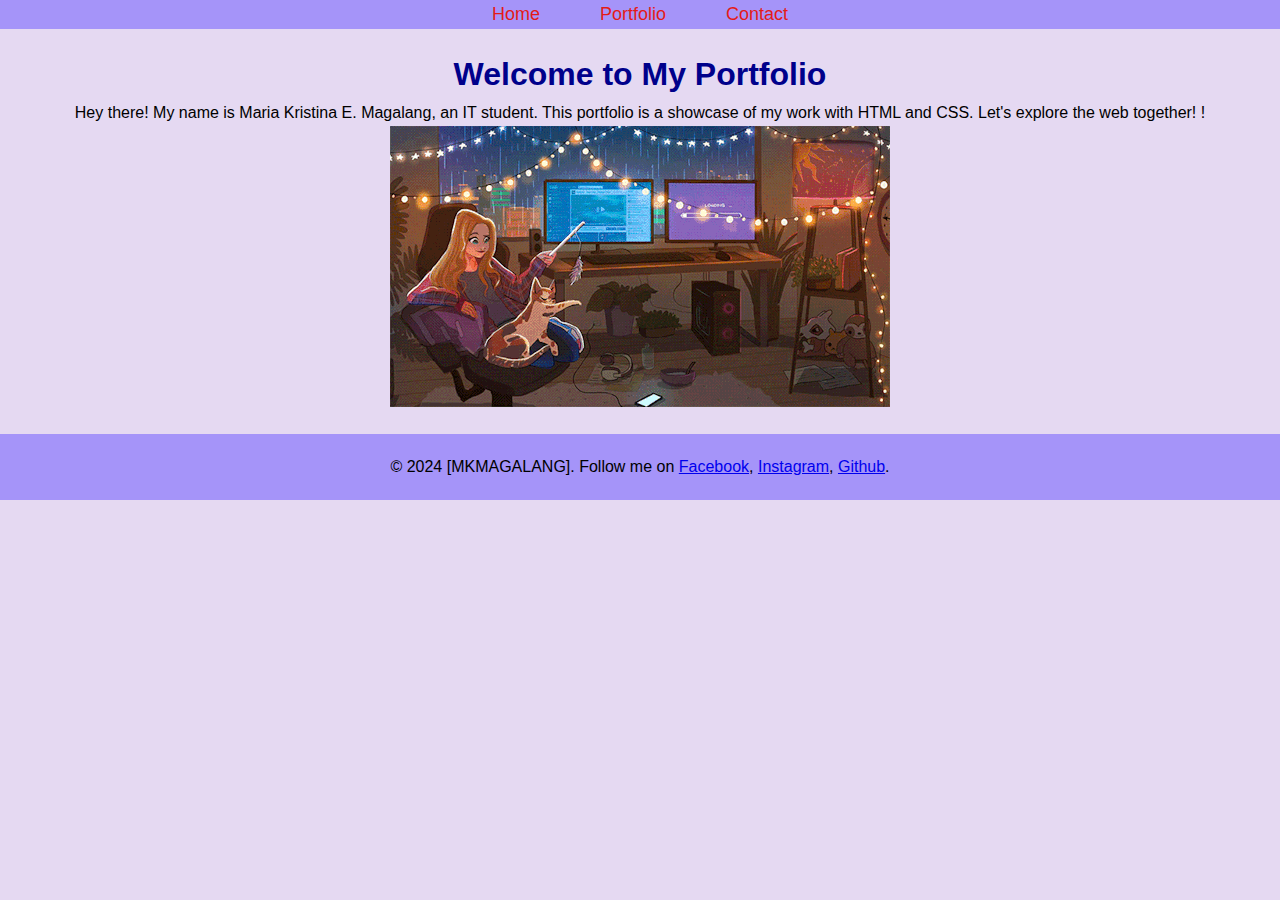
<file: index.html>
<!DOCTYPE html>
<html lang="en">
<head>
<style>
    body {
        font-family: "Tahoma", sans-serif;
    }
    h1 {
        color: #00008B;
        text-align: center;
    }
    h2 {
        color: #00008B;
    }
</style>
<style>
    nav a {
        color: #00008B;
        text-decoration: none;
    }
    nav a:hover {
        text-decoration: underline;
    }
</style>

    <meta charset="UTF-8">
    <meta name="viewport" content="width=device-width, initial-scale=1.0">
    <link rel="stylesheet" href="styles.css">
    <title>Home | My Portfolio</title>
</head>
<body>
    <header>
        <nav>
            <ul class="navbar">
                <li><a href="index.html">Home</a></li>
                <li><a href="portfolio.html">Portfolio</a></li>
                <li><a href="contact.html">Contact</a></li>
            </ul>
        </nav>
    </header>
<style>
    /* Center the navbar */
    .navbar {
        display: flex;
        justify-content: center;
        list-style-type: none; 
        padding: 0; 
    }

    /* Optional: Center the links within the list items */
    .navbar li {
        margin: 0 30px; /* Adjust spacing between links */
    }

    .navbar a {
        text-decoration: none;
        color: #E41B17;
	}
</style>
<style>
        .gif-container {
            width: 100px; /* Adjust width as needed */
            height: auto; /* Auto height to maintain aspect ratio */
        }
</style>
    <main>
        <section class="Welcome">
            <h1>Welcome to My Portfolio</h1>
            <p><center>Hey there! My name is Maria Kristina E. Magalang, an IT student. This portfolio is a showcase of my work with HTML and CSS. Let's explore the web together!
!</center></p>
            <center><img src="sample.gif" alt="Welcome Image"></center>
        </section>
    </main>
    <footer>
        <p><center>&copy; 2024 [MKMAGALANG]. Follow me on 
            <a href="https://www.facebook.com/tinay.magalang">Facebook</a>, <a href="https://www.instagram.com/tinamagalang?igsh=eHQ2MWxyMDhkOHc5&utm_source=qr">Instagram</a>, <a href="https://github.com/kristina-jpg">Github</a>. </center>
        </p>
    </footer>
</body>
</html>
</file>
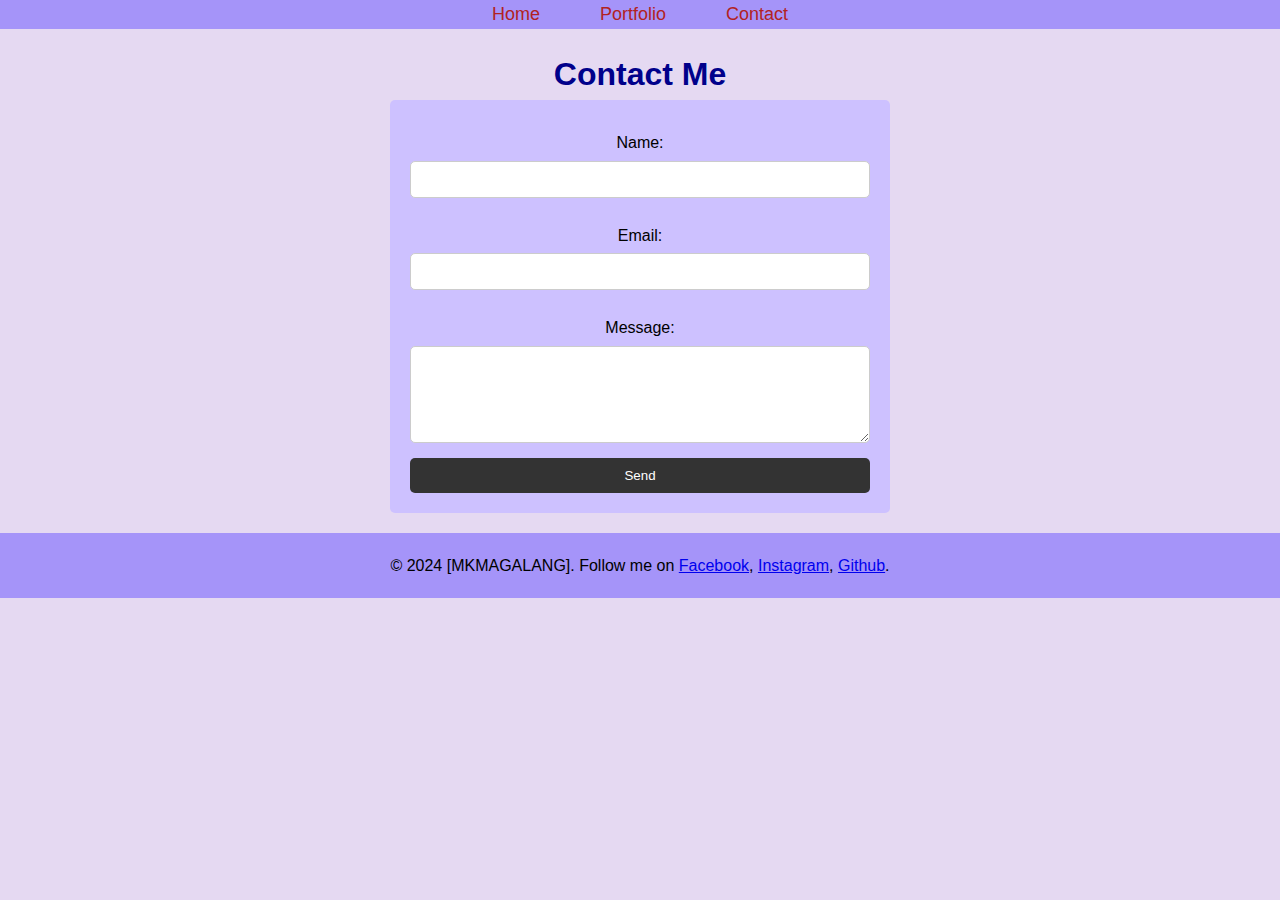
<file: contact.html>
<!DOCTYPE html>
<html lang="en">
<head>
<style>
    body {
        font-family: "Tahoma", sans-serif;
    }
    h1 {
        color: #00008B;
        text-align: center;
    }
    h2 {
        color: #7E354D;
    }
</style>
<style>
    nav a {
        color: #00008B;
        text-decoration: none;
    }
    nav a:hover {
        text-decoration: underline;
    }
</style>
    <meta charset="UTF-8">
    <meta name="viewport" content="width=device-width, initial-scale=1.0">
    <link rel="stylesheet" href="styles.css">
    <title>Contact | My Portfolio</title>
</head>
<body>
    <header>
        <nav>
            <ul class="navbar">
                <li><a href="index.html">Home</a></li>
                <li><a href="portfolio.html">Portfolio</a></li>
                <li><a href="contact.html">Contact</a></li>
            </ul>
        </nav>
    </header>
<style>
    /* Center the navbar */
    .navbar {
        display: flex;
        justify-content: center;
        list-style-type: none; 
        padding: 0; 
    }

    /* Optional: Center the links within the list items */
    .navbar li {
        margin: 0 30px; /* Adjust spacing between links */
    }

    .navbar a {
        text-decoration: none;
        color: #B22222;
	}
</style>
    <main>
        <section class="contact">
            <h1>Contact Me</h1>
            <form>
                <label for="name">Name:</label>
                <input type="text" id="name" name="name" required>

                <label for="email">Email:</label>
                <input type="email" id="email" name="email" required>

                <label for="message">Message:</label>
                <textarea id="message" name="message" rows="5" required></textarea>

                <button type="submit">Send</button>
            </form>
        </section>
    </main>
    <footer>
        <p>&copy; 2024 [MKMAGALANG]. Follow me on 
            <a href="https://www.facebook.com/tinay.magalang">Facebook</a>, <a href="https://www.instagram.com/tinamagalang?igsh=eHQ2MWxyMDhkOHc5&utm_source=qr">Instagram</a>, <a href="https://github.com/kristina-jpg">Github</a>.
        </p>
    </footer>
</body>
</html>
</file>
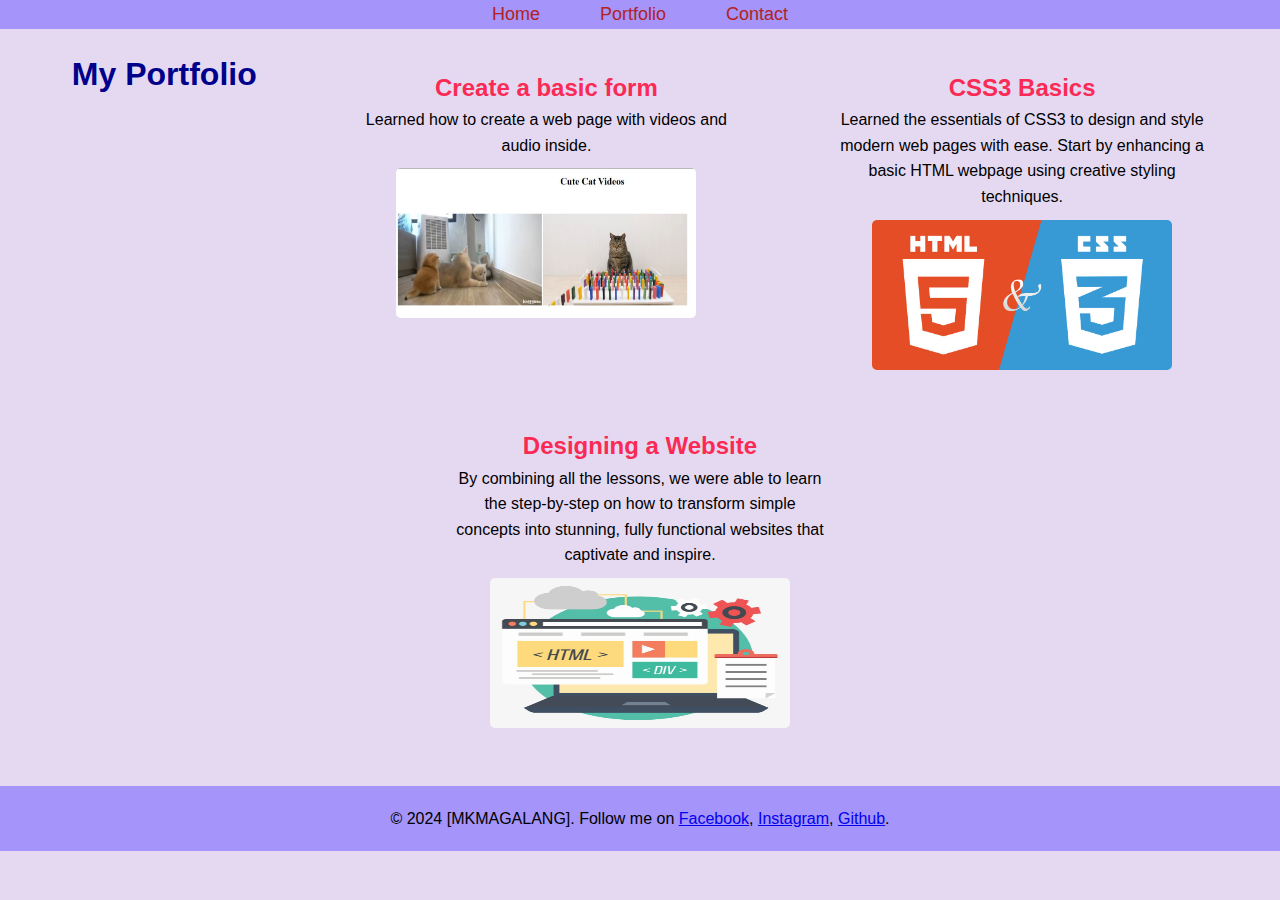
<file: portfolio.html>
<!DOCTYPE html>
<html lang="en">
<head>
<link rel="stylesheet" href="styles.css">
<style>
    body {
        font-family: "Tahoma", sans-serif;
    }
    h1 {
        color: #00008B;
        text-align: center;
    }
    h2 {
        color: #FA2A55;
    }
</style>
<style>
    nav a {
        color: #00008B;
        text-decoration: none;
    }
    nav a:hover {
        text-decoration: underline;
    }
</style>

    <meta charset="UTF-8">
    <meta name="viewport" content="width=device-width, initial-scale=1.0">
    <title>Portfolio | My Portfolio</title>
</head>
<body>
    <header>
        <nav>
            <ul class="navbar">
                <li><a href="index.html">Home</a></li>
                <li><a href="portfolio.html">Portfolio</a></li>
                <li><a href="contact.html">Contact</a></li>
            </ul>
        </nav>
    </header>
<style>
    /* Center the navbar */
    .navbar {
        display: flex;
        justify-content: center;
        list-style-type: none; 
        padding: 0; 
    }

    /* Optional: Center the links within the list items */
    .navbar li {
        margin: 0 30px; /* Adjust spacing between links */
    }

    .navbar a {
        text-decoration: none;
        color: #B22222;
	}
</style>
    <main>
        <section class="portfolio">
            <h1>My Portfolio</h1>
            <div class="project">
                <h2>Create a basic form</h2>
                <p>Learned how to create a web page with videos and audio inside.</p>
                <img src="WebpageVideo.jpg" alt="Project 1">
            </div>
            <div class="project">
                <h2>CSS3 Basics</h2>
                <p>Learned the essentials of CSS3 to design and style modern web pages with ease. Start by enhancing a basic HTML webpage using creative styling techniques.</p>
                <img src="webimage.jpg" alt="Project 2">
            </div>
            <div class="project">
                <h2>Designing a Website</h2>
                <p>By combining all the lessons, we were able to learn the step-by-step on how to transform simple concepts into stunning, fully functional websites that captivate and inspire.</p>
                <img src="website.png" alt="Project 3">
            </div>
        </section>
    </main>
    <footer>
        <p>&copy; 2024 [MKMAGALANG]. Follow me on 
            <a href="https://www.facebook.com/tinay.magalang">Facebook</a>, <a href="https://www.instagram.com/tinamagalang?igsh=eHQ2MWxyMDhkOHc5&utm_source=qr">Instagram</a>, <a href="https://github.com/kristina-jpg">Github</a>.
        </p>
    </footer>
</body>
</html>
</file>
<file: styles.css>
/* Basic reset */
* {
    margin: 0;
    padding: 0;
    box-sizing: border-box;
}

/* Body and basic typography */
body {
    font-family: Tahoma, sans-serif;
    line-height: 1.6;
    background-color: #E5D9F2;
}
/* Sticky Navbar */
.navbar {
    position: sticky;
    top: 0;
    background-color: #A594F9;
    padding: 20px 0;
    text-align: center;
}

.navbar ul {
    list-style-type: none;
    display: flex;
    justify-content: center;
}

.navbar li {
    margin: 0 20px;
}

.navbar a {
    color: white;
    text-decoration: none;
    font-size: 18px;
}

.navbar a:hover {
    color: #454545;
}

/* Main content */
main {
    padding: 20px;
}

.intro, .portfolio, .contact {
    text-align: center;
}

.intro img, .project img {
    width: 100%;
    max-width: 300px;
    margin: 10px 0;
}

/* Portfolio Styling */
.portfolio {
    display: flex;
    justify-content: space-around;
    flex-wrap: wrap;
}

.project {
    width: 30%;
    margin: 20px 0;
}

.project img {
    width: 100%;
    height: 150px;
    border-radius: 5px;
}

/* Contact Form */
form {
    display: flex;
    flex-direction: column;
    max-width: 500px;
    margin: 0 auto;
    padding: 20px;
    background-color: #CDC1FF;
    border-radius: 5px;
}

form label {
    margin: 10px 0 5px;
}

form input, form textarea {
    padding: 10px;
    margin-bottom: 15px;
    border: 1px solid #ccc;
    border-radius: 5px;
}

form button {
    padding: 10px;
    background-color: #333;
    color: white;
    border: none;
    border-radius: 5px;
}

form button:hover {
    background-color: #555;
}

/* Footer */
footer {
    background-color: #A594F9;
    color: black;
    padding: 20px;
    text-align: center;
}

footer .social-media {
    list-style-type: none;
    display: flex;
    justify-content: center;
    margin-top: 10px;
}

footer .social-media li {
    margin: 0 10px;
}

footer .social-media a {
    color: green;
    text-decoration: none;
}

footer .social-media a:hover {
    color: #ddd;
}

/* Media Queries */
@media (max-width: 768px) {
    .portfolio {
        flex-direction: column;
        align-items: center;
    }

    .project {
        width: 80%;
    }
}

@media (max-width: 480px) {
    .navbar ul {
        flex-direction: column;
    }
}
</file>
